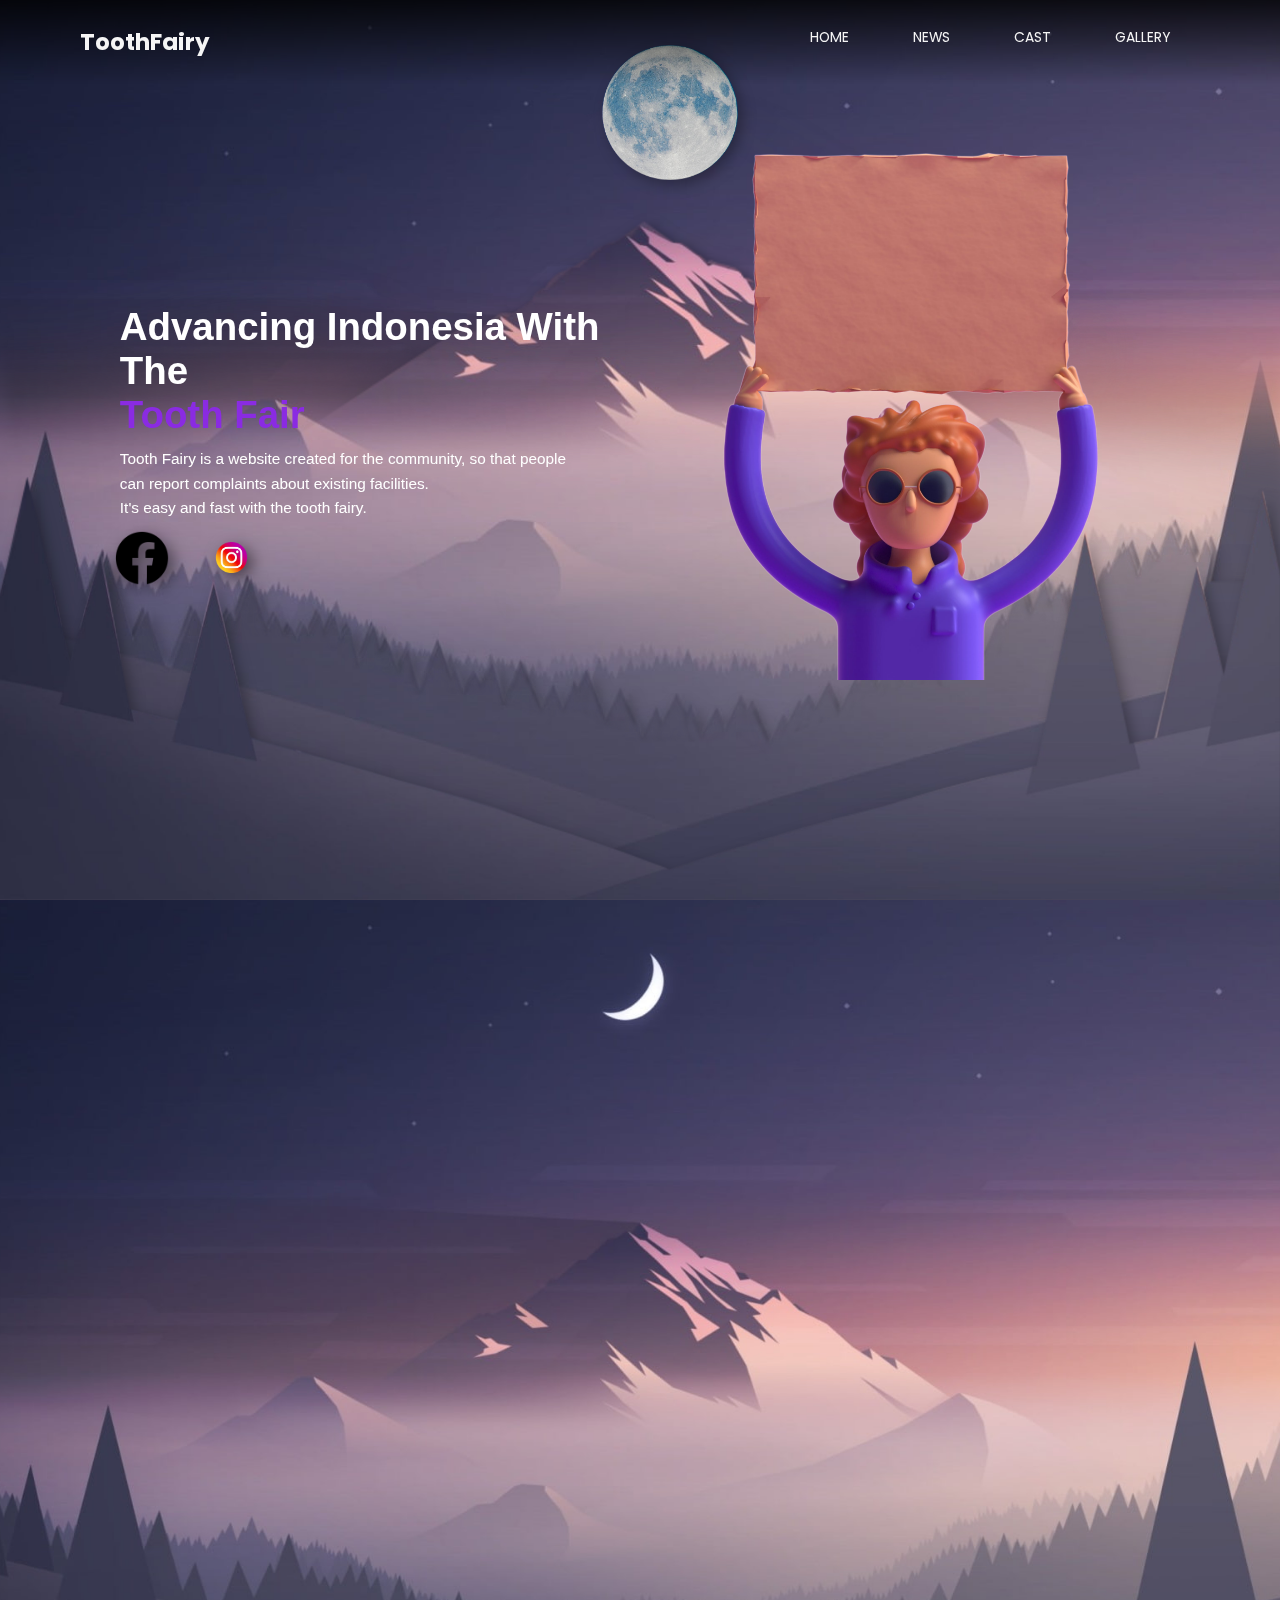
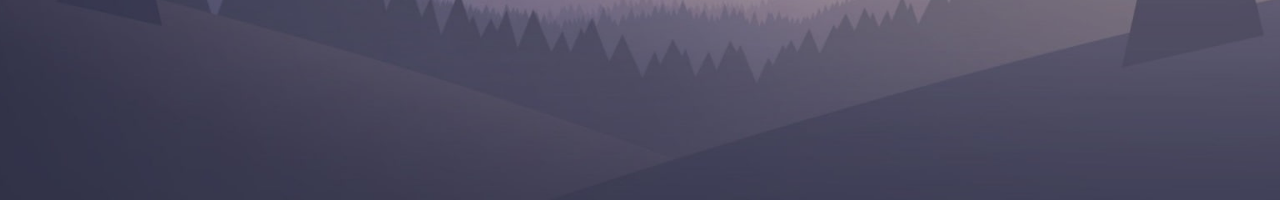
<file: index.html>
<!DOCTYPE html>
<html>
<head>
	<meta charset="utf-8">
	<meta name="viewport" content="width=device-width, initial-scale=1">
      <link rel="stylesheet" href="Gaya.css">
      <link rel="preconnect" href="https://fonts.googleapis.com">
	  <link rel="preconnect" href="https://fonts.gstatic.com" crossorigin>
      <link href="https://fonts.googleapis.com/css2?family=Poppins:ital,wght@0,100;0,200;0,300;0,400;0,500;0,600;0,700;0,800;0,900;1,100;1,200;1,300;1,400;1,500;1,600;1,700;1,800;1,900&display=swap" rel="stylesheet">
      	<title>ToothFairy</title>
</head>

<body>
	<header>
		<h2>ToothFairy</h2>
		<nav class="Bar">
			<a href="#Town">HOME</a>
			<a href="#section-content">NEWS</a>
			<a href="#section2">CAST</a>
			<a href="#section3">GALLERY</a>
		</nav>
	</header>

	<div class="Home" id="Town">
		<div class="card-container" id>
			<img class="tsuki" src="Bulan.png">
		</div>

		<div class="layer4">
			<div class="layer3">
				 <div class="layer2">
				</div>	
			</div>
	 	</div>

	 	<div class="layer1">
			<div class="layer">
				<img class="tsuki1" src="layer1.png">
			</div>
		</div>

		<div class="Paragraf">
    		<h1>Advancing Indonesia With The <span class="Tooth"><br>Tooth Fair</span> </h1>
    		<p>
        		Tooth Fairy is a website created for the community, so that people <br>can report complaints about existing facilities.<br>It's easy and fast with the tooth fairy.
    		</p>
    		<div class="Media-Sosial">
	    		<a href="https://www.facebook.com/samuel.tristanw/" class="facebook"></a>
	    		<a href="https://www.instagram.com/samueltristanw/" class="instragram"></a>
	    	</div>
		</div>

		<div class="card-container-home" title="Samuel Tristan Wirayuda">
    	</div>
	 </div>

	<div class="container">

		<section class="two" id="section-content">
			<div class="Card">
				<div class="images">
					<img class="img1" src="Sarjana1.JPG">
					<img class="img1" src="Sarjana2.JPG">
				</div>		
			</div>
			<div class="text">
					<h1><span class="word">N</span>EWS</h1>
					<p>Hai, saya Samuel Tristan Wirayuda, lulusan Teknik Elektronika dari universitas terkemuka di Salatiga. Saya sangat antusias memasuki dunia profesional dan siap menghadapi tantangan baru untuk terus berkembang. Saya berkomitmen untuk memanfaatkan pengetahuan dan keterampilan saya sambil tetap belajar dan beradaptasi dengan perkembangan industri.</p>
		</section>

		<section id="section-content">
			<div class="three" id="section2">

				<div class ="myImg">				
				    <img src="KAM.png">
				</div>
				<button id="myBut"></button>


				<div class ="myImage">				
				    <img src="Asma.png">
				</div>
				<button id="myBut2"></button>

				<div class="myImage2">
					<img src="SME-2.png">
				</div>
				<button id="myBut3"></button>

				<div class="study">
					<div class="Sarjana">
						<h3><span class="word2">S</span>ARJANA 1</h3>
						<p>Saya meraih gelar Sarjana dalam Teknik Elektro dengan IPK 3.41 dari Universitas Kristen Satya Wacana, di mana saya menyelesaikan studi saya pada tahun 2024. Selama periode 2019 hingga 2024, saya mendapatkan pengetahuan dan keterampilan yang mendalam dalam berbagai aspek teknik elektro, mulai dari desain sirkuit hingga sistem kontrol dan telekomunikasi.</p>
					</div>
					<div class="sma">
						<h3><span class="word2">S</span>MA</h3>
						<p>
							Saya menyelesaikan pendidikan menengah di SMAN 24 Kabupaten Tangerang dari tahun 2016 hingga 2019, di mana saya lulus dengan rata-rata nilai kelulusan 81,3. Selama masa studi di sekolah tersebut, saya memperoleh dasar akademik yang kuat dan keterampilan penting yang membentuk landasan untuk melanjutkan pendidikan ke tingkat perguruan tinggi.
						</p>
					</div>
					<div class="smp">
						<h3><span class="word2">S</span>MP</h3>
						<p>
							Pada saat menginjakkan kaki di Sekolah Menengah Pertama, saya bersekolah di SMP Negeri 5 Pasar Kemis dari tahun 2013 hingga 2016. Selama periode tersebut, saya mengembangkan dasar akademik yang kokoh serta keterampilan interpersonal yang penting.
						</p>
					</div>
				</div>

			</div>
		</section>
		<section class="Two" id="section-content" >
			<div class="Memorry" id="section3">
				
				<button class="button" id="Button1" href="#Town">
					<span class="word3">
						Organization
					</span>
				</button>

				<button class="button" id="Button2" href="">
					<span class="word4">
						Gallery 
					</span>
				</button>
			</div>
		</section>
	</div>

	<script src="Jquery-vers3-7-1.js"></script>

	<script type="text/javascript">
	
		var indexValue = 0;
		function slideShow() {
			setTimeout(slideShow, 2500);
			var x;
			const img = document.querySelectorAll(".img1");
			for ( x = 0; x < img.length ; x++) {
				img[x].style.display = "none"; 
			}
			indexValue++;
			if (indexValue > img.length) {indexValue = 1}
				img[indexValue -1].style.display = "block";
		}
		slideShow();
	</script>

	<script>
	    $(window).scroll(function() {
	        var wScroll = $(this).scrollTop();

			console.log('Scroll Top:', wScroll);
	        $('.layer4').css({
	            'transform' : 'translate(0px, '+ wScroll/20 +'%)'
	        });

	        $('.layer3').css({
	            'transform' : 'translate(0px, '+ wScroll/20 +'%)'
	        });	        

	        $('.layer2').css({
	        	'transform' : 'translate(0px, ' + wScroll/15 + '%)'
	        });

	        $('.card-container').css({
	        	'transform' : 'translate(0px, ' + wScroll/2 + '%)'
	        });

	        $('.Paragraf').css({
	        	'transform' : 'translate(0px, ' + wScroll/-4 +'%)'
	        })

	        $('.card-container-home').css({
	        	'transform' : 'translate(0px, ' + wScroll/-10 +'%)'
	        })

	        if(wScroll> 300 ) {
	            $('.Card').addClass('sea');
	        }
	        else {
	    		$('.Card').removeClass('sea');
	    	}

	    	if(wScroll> 300 ) {
	            $('.text').addClass('sea');
	        }
	        else {
	    		$('.text').removeClass('sea');
	    	}
	    });

	   	$('.container').scroll(function() {
	    	var sScroll = $(this).scrollTop();
	    	console.log('Scroll container : ', sScroll);

	    	if(sScroll > 375) {
	    		$('.Card').removeClass('sea');
	    	}
	    	else {
	    		$('.Card').addClass('sea');
	    	}

	    	if(sScroll > 375) {
	    		$('.text').removeClass('sea');
	    	}
	    	else {
	    		$('.text').addClass('sea');
	    	}

	    	if(sScroll > 20 && sScroll < 750) {
	    		$('.three').addClass('sea3');
	    	}
	    	else {
	    		$('.three').removeClass('sea3');
	    	}


	    });
	</script>

	<script>
        $('.myImg').addClass('sea1');
         

		$(document).ready(function() {
			const myButton = $('#myBut');
			const myButton2 = $('#myBut2');
			const myButton3 = $('#myBut3');

			myButton.on('click', function() {
        		$('.myImg').addClass('sea1');
        		$('.myImage').removeClass('sea1');
       			$('.myImage2').removeClass('sea1');  
      			
			});

			myButton2.on('click', function() {
        		$('.myImg').removeClass('sea1');
       			$('.myImage').addClass('sea1');
       			$('.myImage2').removeClass('sea1'); 
   						
			})

			myButton3.on('click', function() {
        		$('.myImg').removeClass('sea1');
       			$('.myImage').removeClass('sea1');
       			$('.myImage2').addClass('sea1'); 		
			})

		})

	</script>

	<script>
		 $('.Sarjana').addClass('sea2');     
		 $(document).ready(function() {
			const myButton = $('#myBut');
			const myButton2 = $('#myBut2');
			const myButton3 = $('#myBut3');

			myButton.on('click', function() {
        		$('.Sarjana').addClass('sea2');
        		$('.sma').removeClass('sea2');
       			$('.smp').removeClass('sea2');  
      			
			});

			myButton2.on('click', function() {
        		$('.Sarjana').removeClass('sea2');
       			$('.sma').addClass('sea2');
       			$('.smp').removeClass('sea2'); 
   						
			})

			myButton3.on('click', function() {
        		$('.Sarjana').removeClass('sea2');
       			$('.sma').removeClass('sea2');
       			$('.smp').addClass('sea2'); 		
			})
			window.onbeforeunload = function () {
  				window.scrollTo(0, 0);
			}

		})   
	</script>
	
</body>
</html>
</file>
<file: Gaya.css>
* {
	    margin: 0;
	    padding: 0;
	    box-sizing: border-box;
	}

 	body, html{
		height: 100%;
 		margin: 0 ;
 		scrollbar-width: none ;
 	}

 	header {
 		position: fixed;
		font-family: "Poppins", sans-serif;
		font-size: 1.2vw;
		top: 0;
		left: 0;
		width: 100%;
		padding: 25px 80px;
		display: flex;
		color: whitesmoke;
		justify-content: space-between;
		background: linear-gradient(to bottom, rgba(0, 0, 0, 0.8), rgba(0, 0, 0, 0));
		z-index: 99;
 	}

 	.Bar a {
 		text-decoration: none;
 		color: whitesmoke;
 		font-size: 0.9em;
 		margin: 0px 30px;
 	}

 	.Bar a:hover {
   		text-shadow: 2px 2px black; 	
   	}

 	.Home {
 		height: 100%;
		min-width:200px;
		background-image: url(Layer5.jpg);
		background-position: center ;
		background-size: cover;
		background-repeat: no-repeat;
 	}

 	.card-container{ 		
 		display: flex;
   		width: 15%;
    	height: 15%;
    	position: absolute;
    	z-index: 1;
    	left: 47%;
    	top: 5%;
    	filter: drop-shadow(0.35rem 0.35rem 0.4rem rgba(0, 0, 0, 0.3));
 	}


	.card-container-home {
	    display: flex;
	    position: absolute;
	    z-index: 0;
	    width: 30%;
	    height: 60%;
	    min-width: 200px;
	    background-image: url('Pexel1.png');
	    background-size: cover;
	    background-position: center;
	    margin: 50px;
	    top: 10%;
	    right: 10%;
	}

	.Media-Sosial a {
		display: flex;
		position:absolute;
		color: whitesmoke;
		text-decoration: none;

	}

	.facebook {
		left: 9%;
		width:10%;
		height:25%;
		background-image: url(facebook.png);
		background-size: contain;
		background-position: center;
		background-repeat: no-repeat;
	    filter: drop-shadow(0.35rem 0.35rem 0.5rem rgba(0, 0, 0, 0.5));
		transition: 1s;
	}

	.facebook:hover {
		box-shadow: 0 4px 8px 0 rgba(0, 0, 0, 0.5); 
	}

	.instragram {
		left: 25%;
		width:10%;
		height:25%;
		background-image: url(Instragram.png);
		background-size: contain;
		background-position: center;
		background-repeat: no-repeat;
	    filter: drop-shadow(0.35rem 0.35rem 0.5rem rgba(0, 0, 0, 0.5));
		transition: 1s
	}

	.instragram:hover {
		box-shadow: 0 4px 8px 0 rgba(0, 0, 0, 0.5); 
	}
 
 	.layer2 {
 		width: 100% ;
		height: 71%;
		position: absolute;
		bottom: 0px;
	    background-image: url('layer2.png');
	    background-size: cover;
	    background-position: center;
	    background-repeat: no-repeat;
	    filter: drop-shadow(0.35rem 0.35rem 0.4rem rgba(0, 0, 0, 0.3));
	 }

 	.layer3 {
 		width: 100% ;
		height: 79%;
		bottom: 0;
		position: absolute;
	    background-image: url('layer5.png');
	    background-size: cover;
	    background-position: center;
	    background-repeat: no-repeat;
 	}

 	.layer4 {
 		width: 100% ;
		height: 87%;
		bottom: -89px;
		position: relative;
	    background-image: url('layer4.png');
	    background-size: cover;
	    background-position: center;
	    background-repeat: no-repeat;
	    filter: drop-shadow(0.35rem 0.35rem 0.4rem rgba(0, 0, 0, 0.5)); 
 	} 	


	.container {
		height: 100%;
		min-width:200px;
		background-image: url(Background.jpg);
		background-position: center ;
		background-size: cover;
		background-repeat: no-repeat;
		overflow: auto;
		scroll-snap-type: y mandatory;
		overflow-y: scroll ;
		scrollbar-width: none;
		position: relative;
 		scroll-behavior: smooth;
	}

	.layer1 {
		position: absolute;
		height: 100%;
		min-width: 200px;
/*		z-index: 1;*/
		top: 0;
	}

    .layer {
   		width: 100%;
    	height: 100%;
    	position: relative;
	    filter: drop-shadow(0.35rem 0.35rem 0.4rem rgba(0, 0, 0, 0.3));
 	}

 	.layer .tsuki1 {
 		position: absolute;
 		bottom:0;
 		width: 100vw;
 		height: auto;
 	}

	.back-video {
		position: relative;
		top: 0;
		left: 0;
		min-height: 100%;
		width: 100vw;
	}

	.back-video video {
	
	}

    h1 {
		font-size: 5vw;
		color: whitesmoke;
		font-family:"Times New Roman", Times, serif;
	}

	h3 {
		font-size: 2vw;
		color: whitesmoke;
	}

	.word {
		font-size: 9vw;
		color: blueviolet;
		font-family:"Times New Roman", Times, serif;
	}

	.word2 {
		font-size: 4vw;
		color: blueviolet ;
		font-family: "Times New Roman", Times, serif;
	}

	.study {
		height: 40%;
		width: 25%;
		/*border-style: solid;
		border-color: whitesmoke;*/
		position: absolute;
		left: 73%;
		top: 25%;
	}

	.Card {
		box-shadow: 0 4px 8px 0 rgba(0, 0, 0, 0.5); 
		border-radius: 0 70px 0 0;
		height: 25vw;
		max-width: 40vw;
		overflow: hidden;
	}

	.Card .images {
		min-width: 200px;
		height: 100%;
	}

	.images .img1 {
		height: 100%;
		min-width: 200px;
		border-radius: 0 70px 0 0;
	}

	section {
		height: 100vh;
		scroll-snap-align: start;
		display: flex;
	}

	.three {
		width: 90%;
		height: 90%;
		transform: translate(0,-50px);
		transition: 1.5s;
		opacity: 0;
		position: absolute;
	}

	.three p {
		font-size: 1vw;
		font-family: "Poppins", sans-serif;
		color: darkblue;
		text-align: justify;
	}

	#section-content {
		justify-content: center;
		align-items: center;
	}

	.text {
		height: 50%;
		width: 40%;
		padding: 0 0 0 30px;
		font-size: 1vw;
		color: darkblue;
		text-align: justify;
	  }

	.text {
	   font-family: "Poppins", sans-serif;

	}

	.container .two .Card {
		opacity: 0;
		transform: translate(-50px, 0);
    	transition: 2s;
	}

	.container .two .text {
		opacity: 0;
		transform: translate(0, -50px);
    	transition: 2s;
	}

	.container .Card.sea,
	.container .text.sea {
		 opacity: 1;
         transform: translate(0,0);
	}



	.myImg {
		display: flex;
   		width: 15%;
    	height: 100%;
    	position: absolute;
    	left: 33%;
    	top: 0;
    	opacity: 0;
		transform: translate(0,-50px);
    	transition: 2s;
	}

	.myImage {
		display: flex;
		width: 15%;
		height: 100%;
		position: absolute;
		left: 26%;
		top: 0;
		opacity: 0;
		transform: translate(0,-50px);
		transition: 2s;		
	}

	.myImage2 {
		display: flex;
		width: 15%;
		height: 100%;
		position: absolute;
		top: 0;
		left: 43%;
		opacity: 0;
		transform: translate(0,-50px);
		transition: 2s;	
	}

	#myBut {
		display: flex;
		width: 20%;
		height: 25%;
     	position: absolute;
     	left: 0;
     	background-image: url(UKSW.png);
     	background-size: cover;
     	background-position: center;
     	background-color: transparent;
     	border-style: none;
     	top: 10%;
     	transition: 1s;
	}

	#myBut:hover {
	    filter: drop-shadow(0.35rem 0.35rem 0.4rem rgba(0, 0, 0, 0.5)); 

	}

	#myBut2 {
		display: flex;
		width: 20%;
		height: 25%;
     	position: absolute;
     	left: 10%;
     	background-image: url(SMA.png);
     	background-size: contain;
     	background-repeat: no-repeat;
     	background-position: center;
      	background-color: transparent;
     	border-style: none;
     	top: 40%;
     	transition: 1s;
	}

		#myBut2:hover {
	    filter: drop-shadow(0.35rem 0.35rem 0.4rem rgba(0, 0, 0, 0.5)); 

	}

	#myBut3 {
		display: flex;
		width: 20%;
		height: 25%;
     	position: absolute;
     	left: 0;
     	background-image: url(SM.png);
     	background-size: contain;
     	background-repeat: no-repeat;
     	background-position: center;
     	background-color: transparent;
     	border-style: none;
     	top: 70%;
     	transition: 1s;
	}

		#myBut3:hover {
	    filter: drop-shadow(0.35rem 0.35rem 0.4rem rgba(0, 0, 0, 0.5)); 

	}

	.sea1 {
		opacity: 1;
		transform: translate(0,0);
	}

	.Sarjana{
/*		display: flex;*/
		position: absolute;
		opacity: 0;
		transform: translate(50px, 0);
		transition: 2s;
	}

	.sma {
		position: absolute;
		opacity: 0;
		transform: translate(50px, 0);
		transition: 2s;
	}

	.smp {
		position: absolute;
		opacity: 0;
		transform: translate(50px, 0);
		transition: 2s;
	}

	.sea2 {
		opacity: 1;
		transform: translate(0,0);
	} 

	.sea3 {
		opacity: 1;
		transform: translate(0,0);
	} 

	.Memorry {
		height: 90%;
		width: 80%;
		position: absolute;
		display: flex;
	}

	.Memorry .button {
		text-decoration: none;
		display: flex;
		position: relative;
		border-style: none;
		color: whitesmoke;
		background-color: transparent;
	}

	#Button1 {
		height: 35%;
		width: 31%;
		top: 35%;
		left: 10%;
		position: relative;
		background-image: url('StockCake1.jpg');
		background-size: cover;
		background-repeat: no-repeat;
		border-radius: 20px 70px 20px 20px;	
	    filter: drop-shadow(0.35rem 0.35rem 0.4rem rgba(0, 0, 0, 0.5)); 
	}

	#Button1 .word3
	{
		width: 100%;
		padding: 20px 0 0 0;
		position: relative;
		text-align: right;
		font-size: 4vw;
		text-shadow: 0px 0px 8px black;
		font-family: "Times New Roman", Times, serif;
	}

	#Button1 .word3:hover 
	{
		transition: left 2s ease-in-out;
		left: 40px;
	}

	#Button2 {
		height: 35%;
		width: 31%;
		top: 35%;
		left: 25%;
		position: relative;
		background-image: url('StockCake2.jpg');
		background-size: cover;
		background-repeat: no-repeat;
		border-radius: 20px 70px 20px 20px;	
	    filter: drop-shadow(0.35rem 0.35rem 0.4rem rgba(0, 0, 0, 0.5)); 
	}

	#Button2 .word4
	{
		width: 100%;
		padding: 20px 0 0 0;
		position: relative;
		text-align: right;
		font-size: 4vw;
		text-shadow: 0px 0px 8px black;
		font-family: "Times New Roman", Times, serif;
	}

	#Button2 .word4:hover 
	{
		transition: left 2s ease-in-out;
		left: 40px;
	}

	.Paragraf
	{
		position:absolute;
		left: 5%; 
		top: 35%;
		z-index: 0;
	}

	.Paragraf p {
	    color: white;
	    margin: 10px;
	    margin-left: 10%;
	    font-family: 'Lato', sans-serif; 
	    font-size: 1.2vw; 
	    line-height: 1.6;
	}

	.Paragraf h1 {
	    color: white;
	    font-family: 'Lato', sans-serif;
	    font-size: 3vw;
	    margin-top: -10px;
	    margin-left: 10%;
	    display: block;
	}

	.Paragraf .Tooth {
	    color: blueviolet;
	    transition: 0.5s;
	}

	.Paragraf .Tooth:hover {
	    -webkit-text-stroke: 1px #fff;
	    color: transparent;
	}

	@media (max-width: 768px) {
	    header {
	        padding: 20px 40px; 
	        font-size: 3vw;
	    }

	    .Bar {
	        display: flex;
	        flex-direction: 
	        align-items: 
	    }

	    .Bar a {
	        margin: 10px; 
	    }
	}

	@media (max-width: 480px) {
	    header {
	        padding: 15px 20px; 
	        font-size: 3vw; 
	    }

	    .Bar a {
	    	margin: 10px;
	        font-size: 0.8em; 
	    }
	}
</file>
